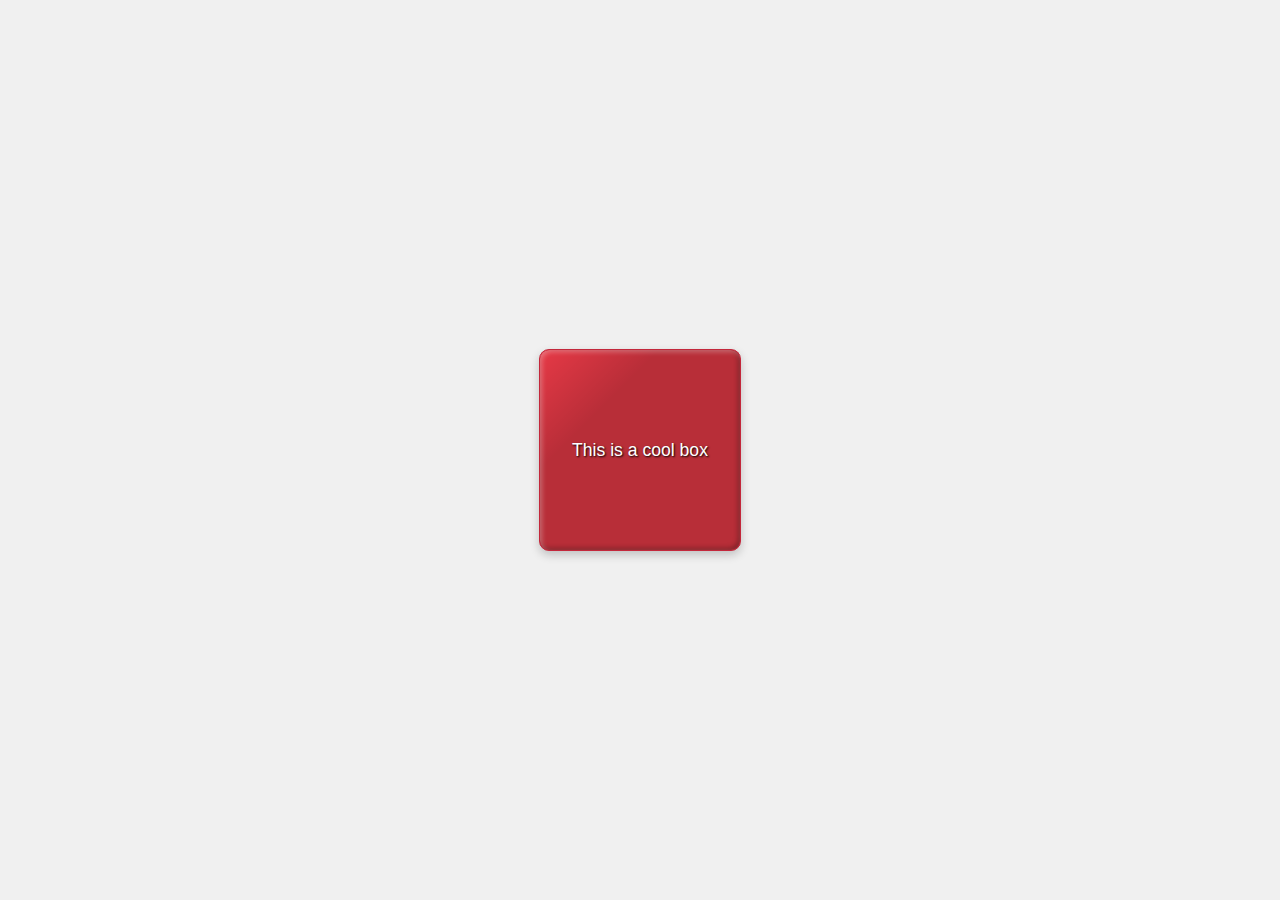
<file: lab3/part 2/index.html>
<!--
Name: heny 
File: index.html
Date: 4 April 2025
A simple cool-looking box page.
-->
<!DOCTYPE html>
<html lang="en-US">
  <head>
    <meta charset="utf-8" />
    <meta name="viewport" content="width=device-width" />
    <title>Cool box</title>
    <link rel="stylesheet" href="style.css">
  </head>
  <body>
    <div>This is a cool box</div>
  </body>
</html>
</file>
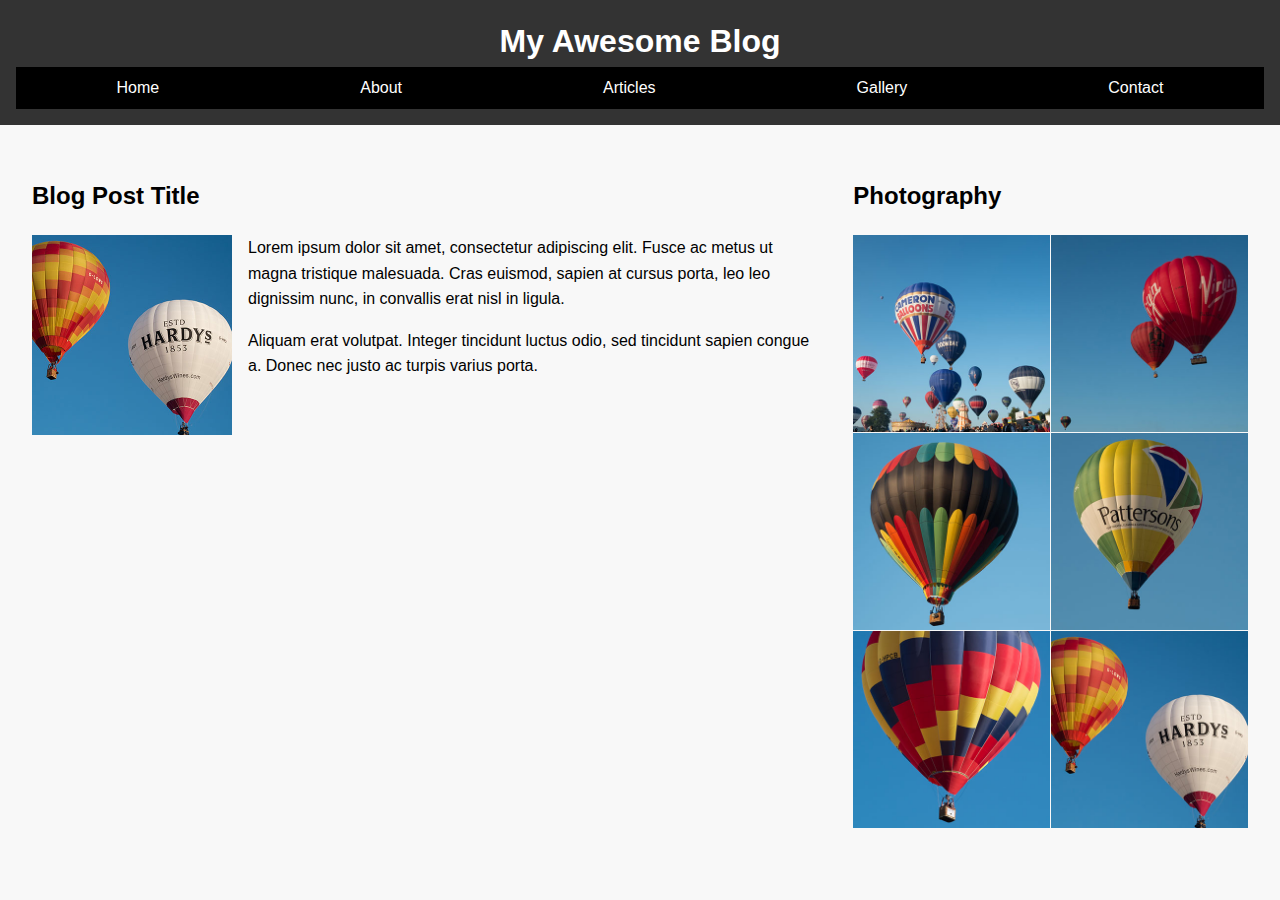
<file: lab3/part 4/index.html>
<!DOCTYPE html>
<html lang="en-US">
<head>
  <meta charset="utf-8" />
  <meta name="viewport" content="width=device-width" />
  <title>My Blog</title>
  <link rel="stylesheet" href="style.css" />
</head>
<body>
  <header>
    <h1>My Awesome Blog</h1>
    <nav>
      <ul>
        <li><a href="#">Home</a></li>
        <li><a href="#">About</a></li>
        <li><a href="#">Articles</a></li>
        <li><a href="#">Gallery</a></li>
        <li><a href="#">Contact</a></li>
      </ul>
    </nav>
  </header>

  <main>
    <article>
      <h2>Blog Post Title</h2>
      <img src="images/balloon-sq1.jpg" alt="Blog image" class="float-left" />
      <p>Lorem ipsum dolor sit amet, consectetur adipiscing elit. Fusce ac metus ut magna tristique malesuada. Cras euismod, sapien at cursus porta, leo leo dignissim nunc, in convallis erat nisl in ligula.</p>
      <p>Aliquam erat volutpat. Integer tincidunt luctus odio, sed tincidunt sapien congue a. Donec nec justo ac turpis varius porta.</p>
    </article>

    <aside>
      <h2>Photography</h2>
      <div class="photo-grid">
        <img src="images/balloon-sq2.jpg" alt="Gallery photo 1" />
        <img src="images/balloon-sq3.jpg" alt="Gallery photo 2" />
        <img src="images/balloon-sq4.jpg" alt="Gallery photo 3" />
        <img src="images/balloon-sq5.jpg" alt="Gallery photo 4" />
        <img src="images/balloon-sq6.jpg" alt="Gallery photo 5" />
        <img src="images/balloon-sq1.jpg" alt="Gallery photo 6" />
      </div>
    </aside>
  </main>
</body>
</html>
</file>
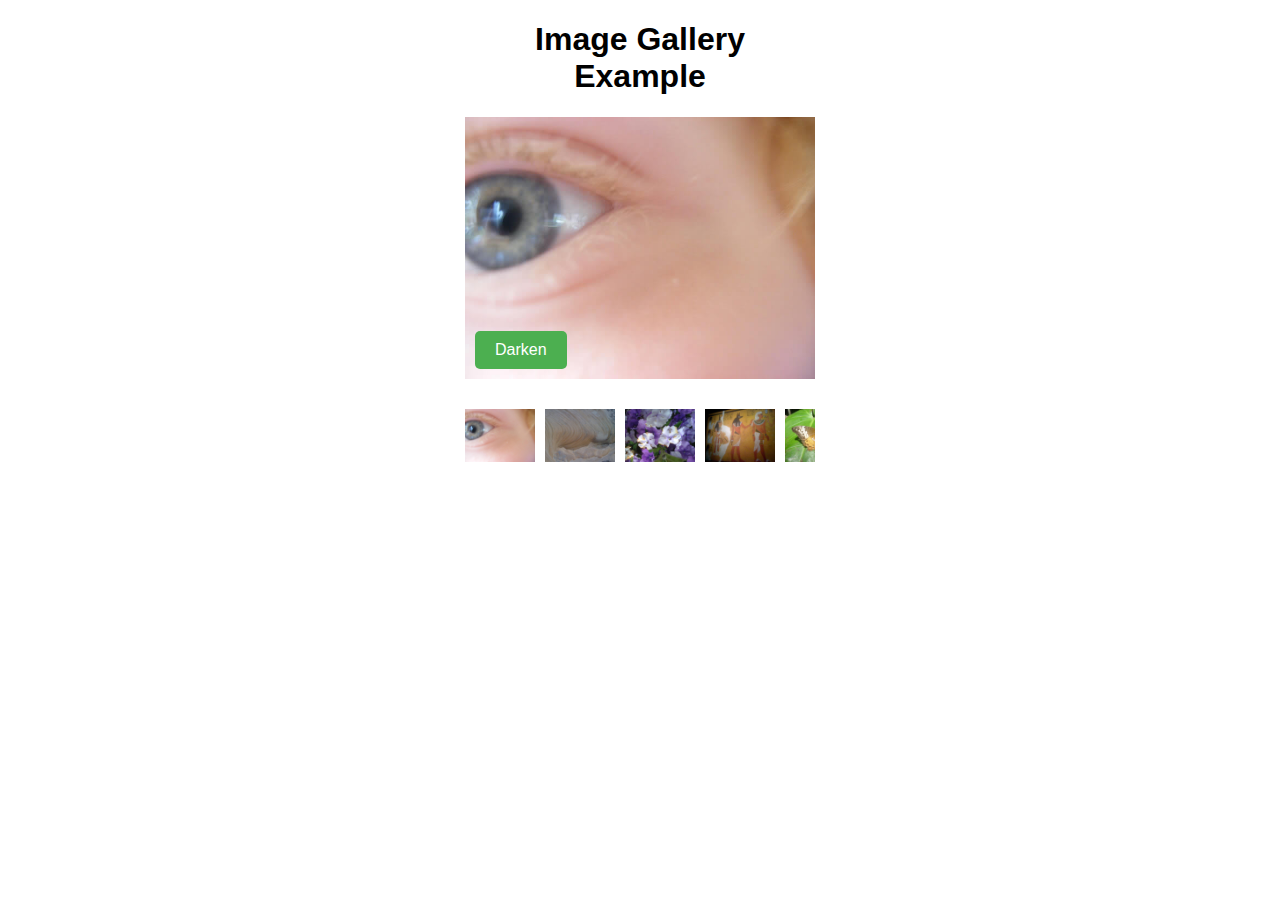
<file: lab4/image_gallery/index.html>
<!DOCTYPE html>
<html lang="en">
<head>
    <meta charset="UTF-8">
    <meta name="viewport" content="width=device-width, initial-scale=1.0">
    <title>Image Gallery Example</title>
    <link rel="stylesheet" href="styles.css">
</head>
<body>
    <h1>Image Gallery Example</h1>

    <!-- Full image display area -->
    <div class="full-img">
        <img class="displayed-img" src="images/pic1.jpg" alt="Closeup of a blue human eye" />
        <div class="overlay"></div>
        <button class="dark">Darken</button>
    </div>

    <!-- Thumbnail images with horizontal scroll -->
    <div class="thumb-bar">
        <!-- Thumbnail images will be inserted here dynamically -->
    </div>

    <script src="main.js"></script>
</body>
</html>
</file>
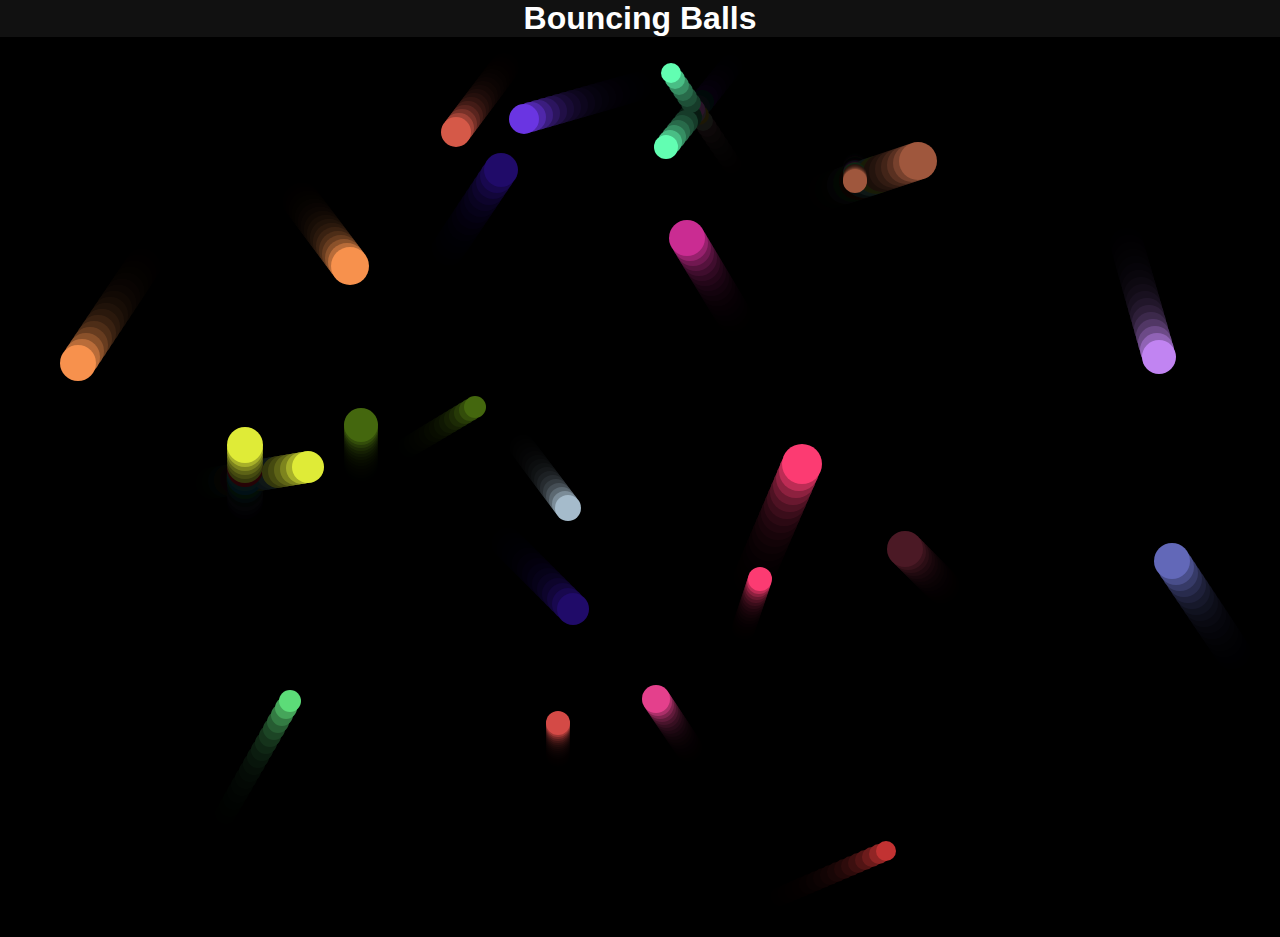
<file: lab4/Interactive balls/index.html>
<!DOCTYPE html>
<html lang="en">
<head>
    <meta charset="UTF-8">
    <meta name="viewport" content="width=device-width, initial-scale=1.0">
    <title>Bouncing Balls</title>
    <link rel="stylesheet" href="style.css">
</head>
<body>
    <h1>Bouncing Balls</h1>
    <canvas></canvas>
    <script src="main.js"></script>
</body>
</html>
</file>
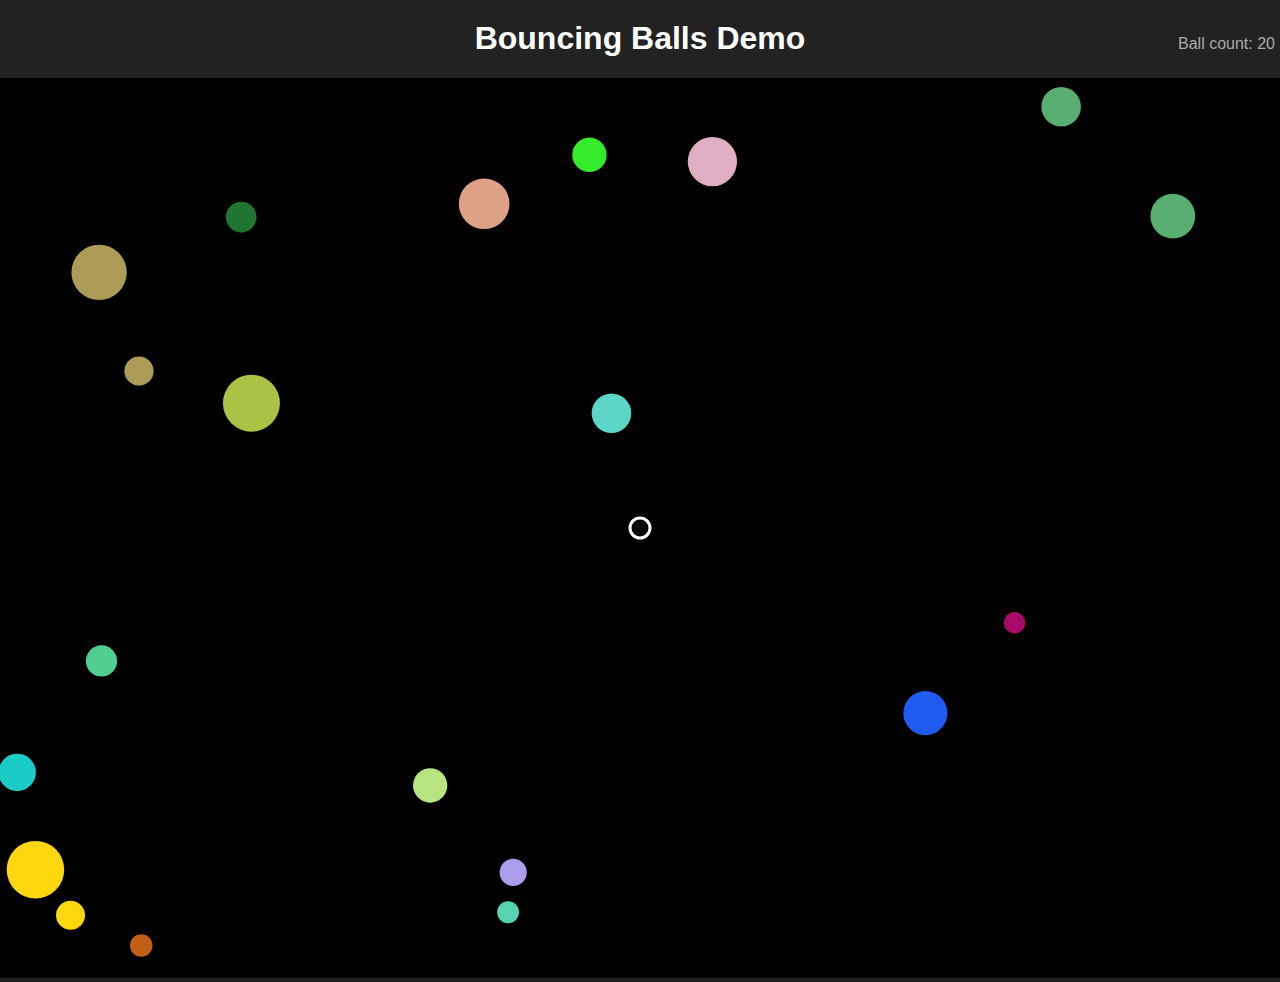
<file: lab4/shape balls/index.html>
<!DOCTYPE html>
<html lang="en">
<head>
    <meta charset="UTF-8">
    <meta name="viewport" content="width=device-width, initial-scale=1.0">
    <title>Bouncing Balls Demo</title>
    <link rel="stylesheet" href="style.css">
</head>
<body>
    <h1>Bouncing Balls Demo</h1>
    <p>Ball count: <span id="ballCount">0</span></p>
    <canvas id="canvas"></canvas>
    <script src="main.js"></script>
</body>
</html>
</file>
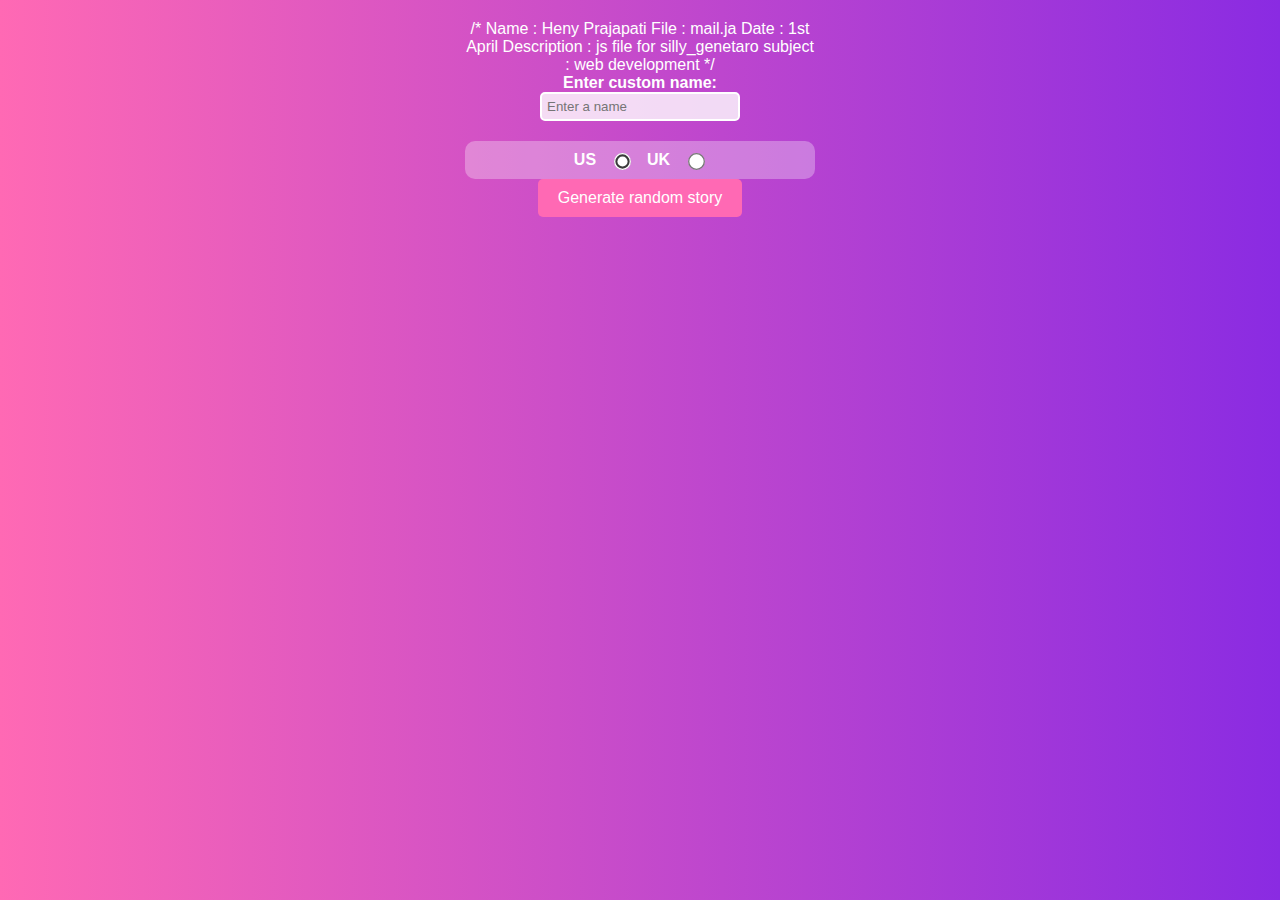
<file: lab4/silly story/index.html>
/*
Name : Heny Prajapati
File : mail.ja
Date : 1st April
Description : js file for silly_genetaro
subject : web development
*/

<!DOCTYPE html>
<html lang="en">
<head>
    <meta charset="UTF-8">
    <meta name="viewport" content="width=device-width, initial-scale=1.0">
    <title>Silly Story Generator</title>
    <style>
        body {
            font-family: helvetica, sans-serif;
            width: 350px;
            margin: auto;
            text-align: center;
            background: linear-gradient(to right, #ff69b4, #8a2be2); /* Pink to Purple Gradient */
            color: white; /* Ensures text is readable */
            padding: 20px;
            border-radius: 10px;
        }
        label {
            font-weight: bold;
        }
        div {
            padding-bottom: 20px;
        }
        input[type="text"] {
            padding: 5px;
            width: 200px;
            border: 2px solid #fff;
            border-radius: 5px;
            background-color: rgba(255, 255, 255, 0.8);
            color: #333;
        }
        .radio-group {
            display: flex;
            justify-content: center;
            align-items: center;
            gap: 15px;
            padding: 10px;
            background-color: rgba(255, 255, 255, 0.3);
            border-radius: 10px;
        }
        .radio-group input {
            accent-color: #fff;
            transform: scale(1.3);
        }
        button {
            background-color: #ff69b4;
            color: white;
            padding: 10px 20px;
            border: none;
            cursor: pointer;
            font-size: 16px;
            border-radius: 5px;
        }
        button:hover {
            background-color: #d64da3;
        }
        p {
            background: rgba(255, 255, 255, 0.8);
            color: #5e2612;
            padding: 10px;
            visibility: hidden;
            border-radius: 5px;
        }
    </style>
</head>
<body>
    <div>
        <label for="customname">Enter custom name:</label>
        <input id="customname" type="text" placeholder="Enter a name">
    </div>
    
    <div class="radio-group">
        <label for="us">US</label>
        <input id="us" type="radio" name="ukus" value="us" checked>
        <label for="uk">UK</label>
        <input id="uk" type="radio" name="ukus" value="uk">
    </div>

    <div>
        <button id="randomize">Generate random story</button>
    </div>

    <p id="story">It was 94 Fahrenheit outside, so Willy the Goblin went for a walk. When they got to the soup kitchen, they stared in horror for a few moments, then spontaneously combusted. Bob saw the whole thing, but was not surprised — Willy the Goblin weighs 300 pounds, and it was a hot day.</p>

    <script src="main.js"></script>
</body>
</html>
</file>
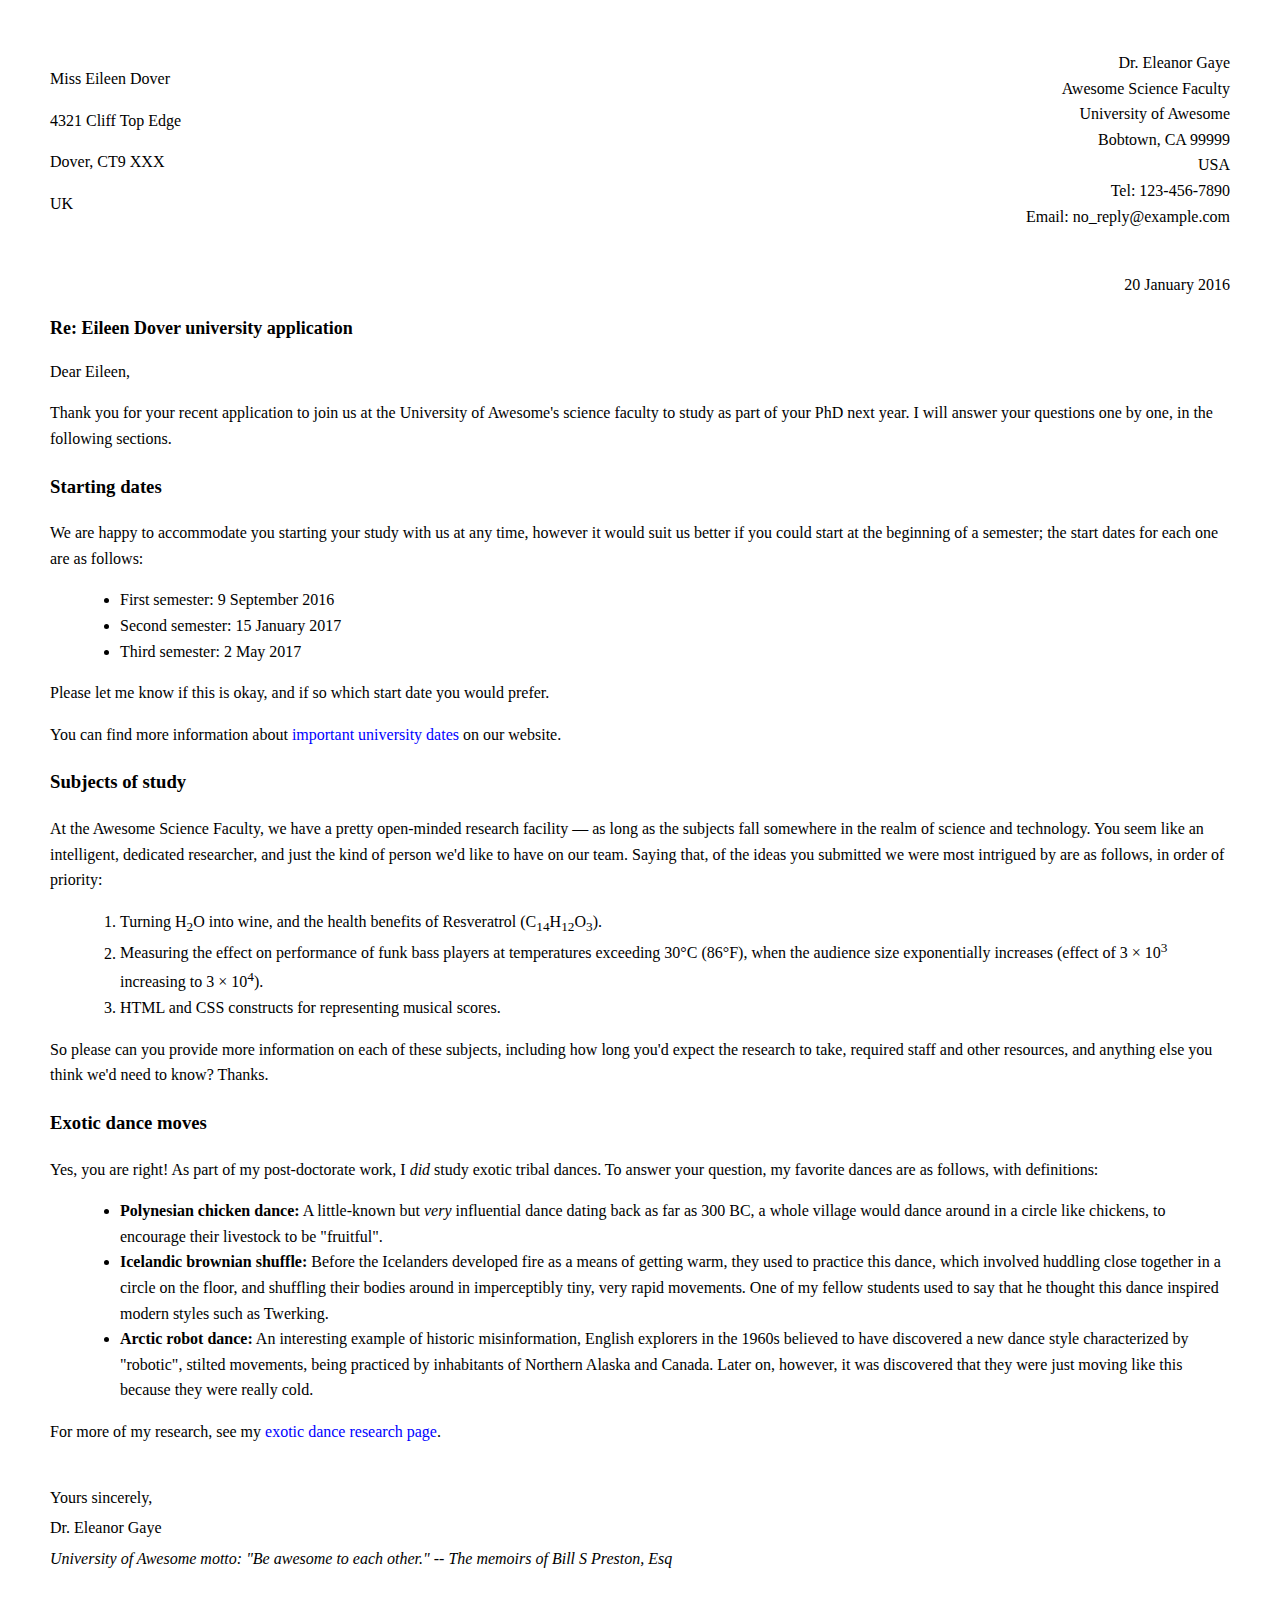
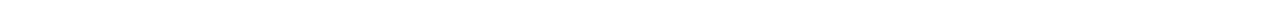
<file: lab1/Assignment1-P1.html>
<!--
Name: Heny Prajapati
File: structuring-a-page.html
Date: 23 January 2025
This file structures a webpage for a letter
-->
<!DOCTYPE html>
<html lang="en">
<head>
    <meta charset="utf-8">
    <title>Eileen Dover University Application</title>
    <style>
        /* Inline styling for proper layout and formatting */
        body {
            font-family: "Times New Roman", Times, serif;
            margin: 50px;
            line-height: 1.6;
        }
        .letter-header {
            margin-bottom: 40px;
        }
        .applicant-info {
            float: left;
            width: 50%;
        }
        .contact-info {
            float: right;
            width: 45%;
            text-align: right;
        }
        .contact-info p {
            margin: 0;
        }
        .clear {
            clear: both;
        }
        .date {
            text-align: right;
            margin-top: 20px;
        }
        h2 {
            font-size: 18px;
        }
        .section {
            margin-top: 20px;
        }
        ul, ol {
            margin-left: 30px;
        }
        ul {
            list-style-type: disc;
        }
        ol {
            list-style-type: decimal;
        }
        .signature {
            margin-top: 40px;
        }
        .signature p {
            margin: 5px 0;
        }
        a {
            text-decoration: none;
            color: blue;
        }
        a:hover {
            text-decoration: underline;
        }
    </style>
</head>
<body>
    
    <div class="letter-header">
        <div class="applicant-info">
            <p>Miss Eileen Dover</p>
            <p>4321 Cliff Top Edge</p>
            <p>Dover, CT9 XXX</p>
            <p>UK</p>
        </div>
        <div class="contact-info">
            <p>Dr. Eleanor Gaye</p>
            <p>Awesome Science Faculty</p>
            <p>University of Awesome</p>
            <p>Bobtown, CA 99999</p>
            <p>USA</p>
            <p>Tel: 123-456-7890</p>
            <p>Email: no_reply@example.com</p>
        </div>
        <div class="clear"></div>
    </div>

    <p class="date">20 January 2016</p>

    <h2>Re: Eileen Dover university application</h2>

    <p>Dear Eileen,</p>

    <p>Thank you for your recent application to join us at the University of Awesome's science faculty to study as part of your PhD next year. I will answer your questions one by one, in the following sections.</p>

    <div class="section">
        <h3>Starting dates</h3>
        <p>We are happy to accommodate you starting your study with us at any time, however it would suit us better if you could start at the beginning of a semester; the start dates for each one are as follows:</p>
        <ul>
            <li>First semester: 9 September 2016</li>
            <li>Second semester: 15 January 2017</li>
            <li>Third semester: 2 May 2017</li>
        </ul>
        <p>Please let me know if this is okay, and if so which start date you would prefer.</p>
        <p>You can find more information about <a href="#">important university dates</a> on our website.</p>
    </div>

    <div class="section">
        <h3>Subjects of study</h3>
        <p>At the Awesome Science Faculty, we have a pretty open-minded research facility — as long as the subjects fall somewhere in the realm of science and technology. You seem like an intelligent, dedicated researcher, and just the kind of person we'd like to have on our team. Saying that, of the ideas you submitted we were most intrigued by are as follows, in order of priority:</p>
        <ol>
            <li>Turning H<sub>2</sub>O into wine, and the health benefits of Resveratrol (C<sub>14</sub>H<sub>12</sub>O<sub>3</sub>).</li>
            <li>Measuring the effect on performance of funk bass players at temperatures exceeding 30°C (86°F), when the audience size exponentially increases (effect of 3 × 10<sup>3</sup> increasing to 3 × 10<sup>4</sup>).</li>
            <li>HTML and CSS constructs for representing musical scores.</li>
        </ol>
        <p>So please can you provide more information on each of these subjects, including how long you'd expect the research to take, required staff and other resources, and anything else you think we'd need to know? Thanks.</p>
    </div>

    <div class="section">
        <h3>Exotic dance moves</h3>
        <p>Yes, you are right! As part of my post-doctorate work, I <em>did</em> study exotic tribal dances. To answer your question, my favorite dances are as follows, with definitions:</p>
        <ul>
            <li><strong>Polynesian chicken dance:</strong> A little-known but <em>very</em> influential dance dating back as far as 300 BC, a whole village would dance around in a circle like chickens, to encourage their livestock to be "fruitful".</li>
            <li><strong>Icelandic brownian shuffle:</strong> Before the Icelanders developed fire as a means of getting warm, they used to practice this dance, which involved huddling close together in a circle on the floor, and shuffling their bodies around in imperceptibly tiny, very rapid movements. One of my fellow students used to say that he thought this dance inspired modern styles such as Twerking.</li>
            <li><strong>Arctic robot dance:</strong> An interesting example of historic misinformation, English explorers in the 1960s believed to have discovered a new dance style characterized by "robotic", stilted movements, being practiced by inhabitants of Northern Alaska and Canada. Later on, however, it was discovered that they were just moving like this because they were really cold.</li>
        </ul>
        <p>For more of my research, see my <a href="#">exotic dance research page</a>.</p>
    </div>

    <div class="signature">
        <p>Yours sincerely,</p>
        <p>Dr. Eleanor Gaye</p>
        <p><em>University of Awesome motto: "Be awesome to each other." -- The memoirs of Bill S Preston, Esq</em></p>
    </div>
</body>
</html>
</file>
<file: lab3/part 2/style.css>
/*
Name: heny 
File: style.css
Date: 4 April 2025
Styles a cool-looking box with shadows and gradients.
*/

html {
    font-family: sans-serif;
  }
  
  body {
    background: #f0f0f0;
    display: flex;
    justify-content: center;
    align-items: center;
    height: 100vh; /* Full viewport height */
    margin: 0;
  }
  
  /* 🎨 Styling the cool box */
  div {
    width: 200px;
    height: 200px;
  
    background-color: #e63946; /* Base color */
    color: white;              /* Contrasting text color */
    text-shadow: 1px 1px 2px black;
  
    font-size: 1.1rem; /* ~17.6px (1rem = 16px, so 1.1rem ≈ 17.6px) */
    /* Comment: 1.1rem = 16px * 1.1 = 17.6px */
  
    text-align: center;
    line-height: 200px; /* Vertically center text using line-height */
  
    border: 1px solid #c3273b; /* Slightly darker shade of base color */
    border-radius: 10px;
  
    background-image: linear-gradient(
      to bottom right,
      rgba(0, 0, 0, 0) 0%,
      rgba(0, 0, 0, 0.2) 30%,
      rgba(0, 0, 0, 0.2) 100%
    );
  
    /* 🕶️ Box shadows */
    box-shadow:
      0 4px 10px rgba(0, 0, 0, 0.2),             /* Regular shadow */
      inset 2px 2px 5px rgba(255, 255, 255, 0.3), /* Inner top-left white */
      inset -2px -2px 5px rgba(0, 0, 0, 0.3);     /* Inner bottom-right black */
  }
</file>
<file: lab3/part 4/style.css>
/* Base styles */
body {
    font-family: Arial, sans-serif;
    margin: 0;
    padding: 0;
    line-height: 1.6;
    background-color: #f8f8f8;
  }
  
  header {
    background-color: #333;
    color: white;
    padding: 1rem;
    text-align: center;
  }
  
  h1 {
    margin: 0;
  }
  
  nav {
    background-color: #000;
    position: sticky;
    top: 0;
    z-index: 1000;
  }
  
  nav ul {
    list-style: none;
    display: flex;
    justify-content: space-around;
    padding: 0.5rem 0;
    margin: 0;
  }
  
  nav li a {
    color: white;
    text-decoration: none;
    padding: 0.5rem 1rem;
  }
  
  nav li a:hover {
    background-color: #444;
    border-radius: 4px;
  }
  
  /* Layout */
  main {
    display: flex;
    flex-wrap: wrap;
    padding: 2rem;
    gap: 2rem;
  }
  
  article {
    flex: 2;
    min-width: 300px;
  }
  
  aside {
    flex: 1;
    min-width: 250px;
  }
  
  /* Floating image */
  .float-left {
    float: left;
    margin: 0 1rem 1rem 0;
    width: 200px;
    max-width: 100%;
  }
  
  /* Photo grid */
  .photo-grid {
    display: grid;
    grid-template-columns: repeat(2, 1fr);
    gap: 1px;
  }
  
  .photo-grid img {
    width: 100%;
    display: block;
  }
</file>
<file: lab4/image_gallery/styles.css>
/* General body styling */
body {
    font-family: Helvetica, sans-serif;
    width: 350px;
    margin: auto;
    text-align: center;
}

/* Full image styling */
.full-img {
    position: relative;
}

.displayed-img {
    width: 100%;
    height: auto;
    display: block;
}

.overlay {
    position: absolute;
    top: 0;
    left: 0;
    width: 100%;
    height: 100%;
    background-color: rgba(0, 0, 0, 0);
    opacity: 0.5;
    display: block;
}

/* Button for darken/lighten */
button {
    position: absolute;
    bottom: 10px;
    left: 10px;
    padding: 10px 20px;
    background-color: #4CAF50;
    color: white;
    font-size: 16px;
    border: none;
    cursor: pointer;
    border-radius: 5px;
}

button:hover {
    background-color: #45a049;
}

/* Thumbnail images styling */
.thumb-bar {
    margin-top: 20px;
    display: flex;
    overflow-x: auto;
    gap: 10px;
    padding: 10px 0;
}

.thumb-bar img {
    width: 20%;
    height: auto;
    cursor: pointer;
    transition: transform 0.2s ease;
}

.thumb-bar img:hover {
    transform: scale(1.1);
}
</file>
<file: lab4/Interactive balls/style.css>
* {
    margin: 0;
    padding: 0;
    box-sizing: border-box;
}

body {
    background-color: #111;
    color: white;
    text-align: center;
    font-family: Arial, sans-serif;
}

canvas {
    display: block;
    margin: 0 auto;
}
</file>
<file: lab4/shape balls/style.css>
body {
    font-family: Arial, sans-serif;
    margin: 0;
    padding: 0;
    background-color: #222;
    color: white;
    text-align: center;
}

h1 {
    margin-top: 20px;
}

p {
    position: absolute;
    margin: 0;
    top: 35px;
    right: 5px;
    color: #aaa;
}

canvas {
    background-color: #000;
    margin-top: 50px;
}
</file>
